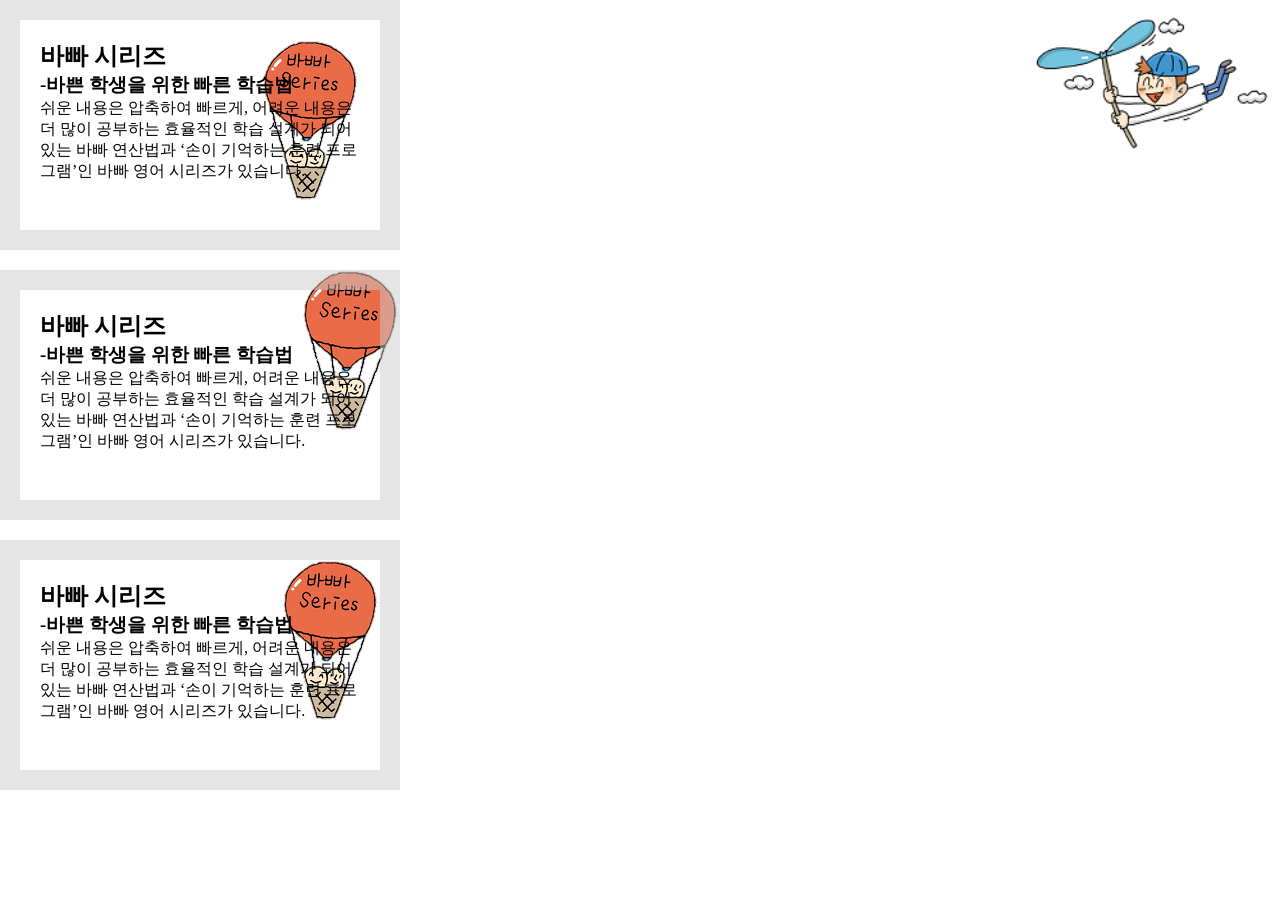
<file: index.html>
<!doctype html>
<html lang="en">
    <head>
        <meta charset="UTF-8" />
        <meta name="viewport" content="width=device-width, initial-scale=1.0" />
        <title>배경이미지 연습</title>
        <!-- css 불러오는 순서 중요함(reset.css(최상단) -> main.css) -->
        <!-- <link rel="stylesheet" href="css/reset.css"> -->
        <link rel="stylesheet" href="css/main.css" />
    </head>
    <body>
        <div id="bg1">
            <h2>바빠 시리즈</h2>
            <h3>-바쁜 학생을 위한 빠른 학습법</h3>
            <p>
                쉬운 내용은 압축하여 빠르게, 어려운 내용은 더 많이 공부하는 효율적인 학습 설계가 되어 있는 바빠 연산법과
                ‘손이 기억하는 훈련 프로그램’인 바빠 영어 시리즈가 있습니다.
            </p>
        </div>
        <div id="bg2">
            <h2>바빠 시리즈</h2>
            <h3>-바쁜 학생을 위한 빠른 학습법</h3>
            <p>
                쉬운 내용은 압축하여 빠르게, 어려운 내용은 더 많이 공부하는 효율적인 학습 설계가 되어 있는 바빠 연산법과
                ‘손이 기억하는 훈련 프로그램’인 바빠 영어 시리즈가 있습니다.
            </p>
        </div>
        <div id="bg3">
            <h2>바빠 시리즈</h2>
            <h3>-바쁜 학생을 위한 빠른 학습법</h3>
            <p>
                쉬운 내용은 압축하여 빠르게, 어려운 내용은 더 많이 공부하는 효율적인 학습 설계가 되어 있는 바빠 연산법과
                ‘손이 기억하는 훈련 프로그램’인 바빠 영어 시리즈가 있습니다.
            </p>
        </div>
    </body>
</html>
</file>
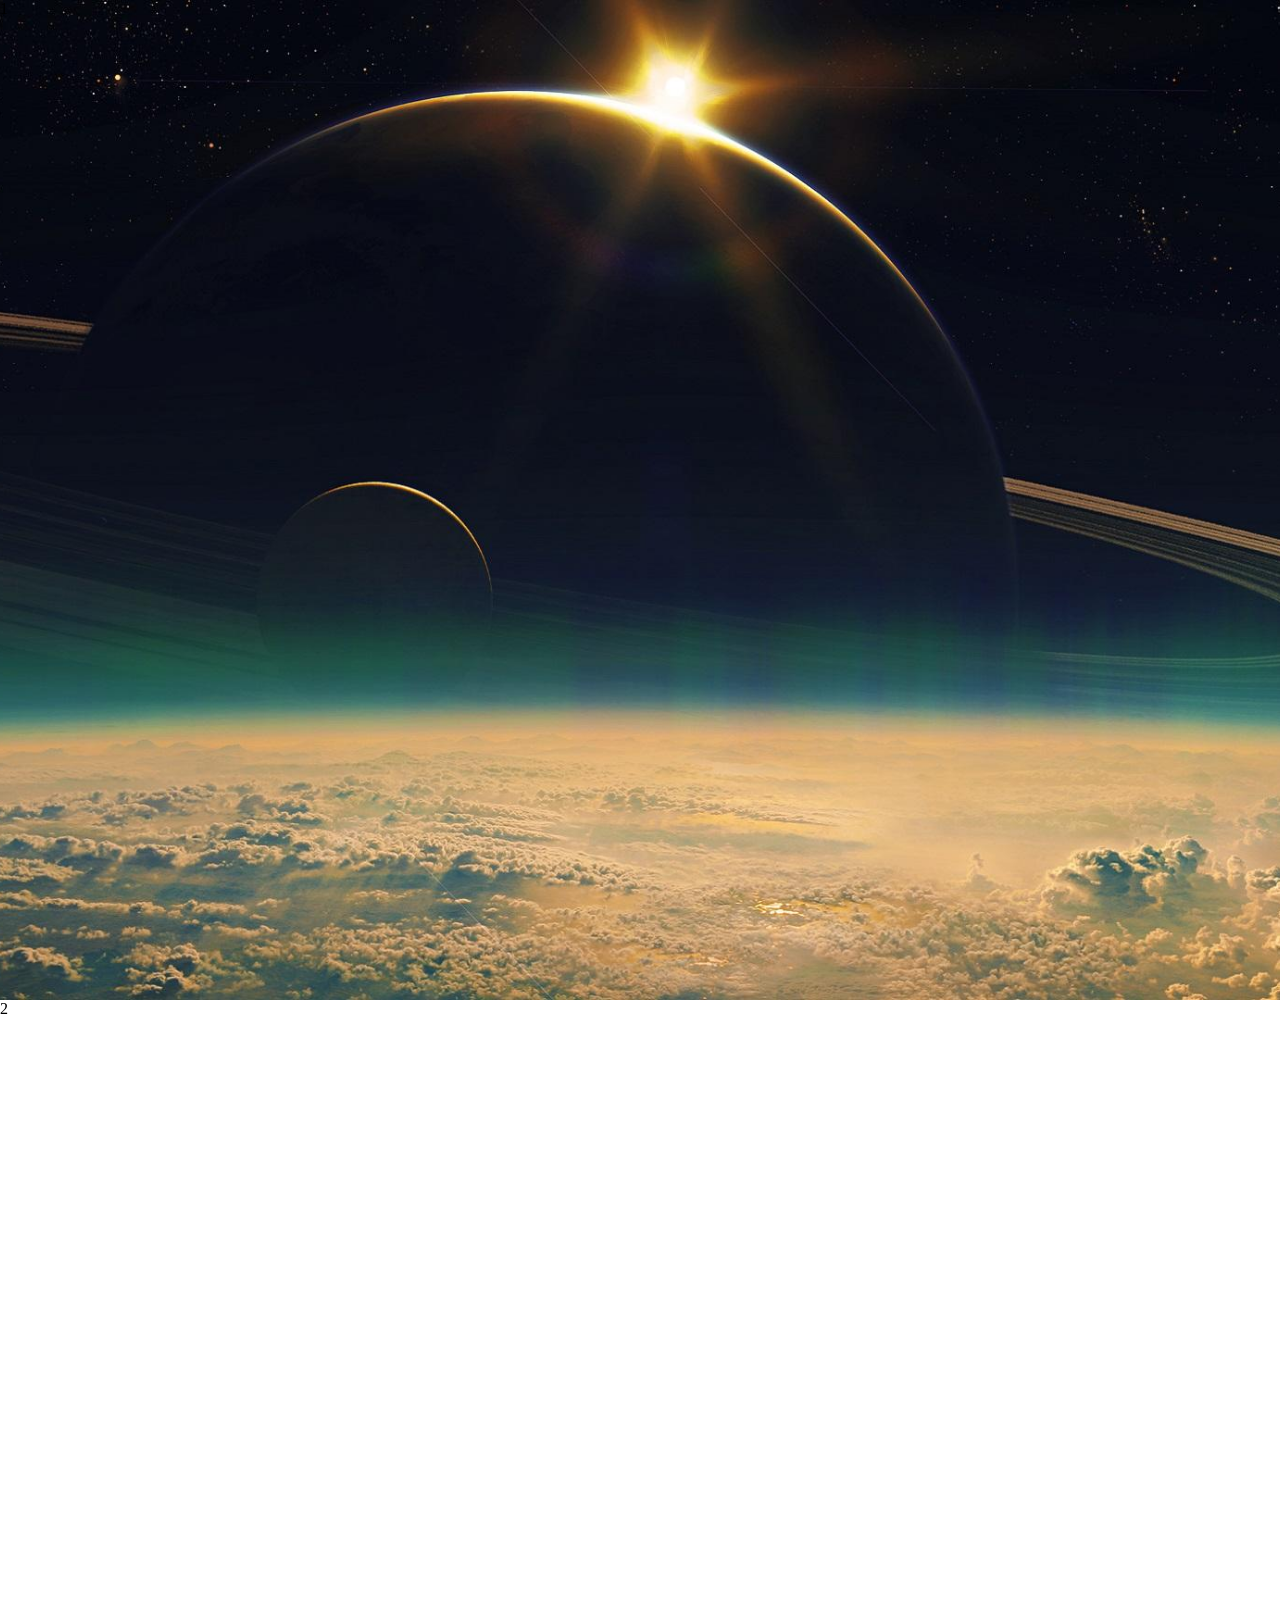
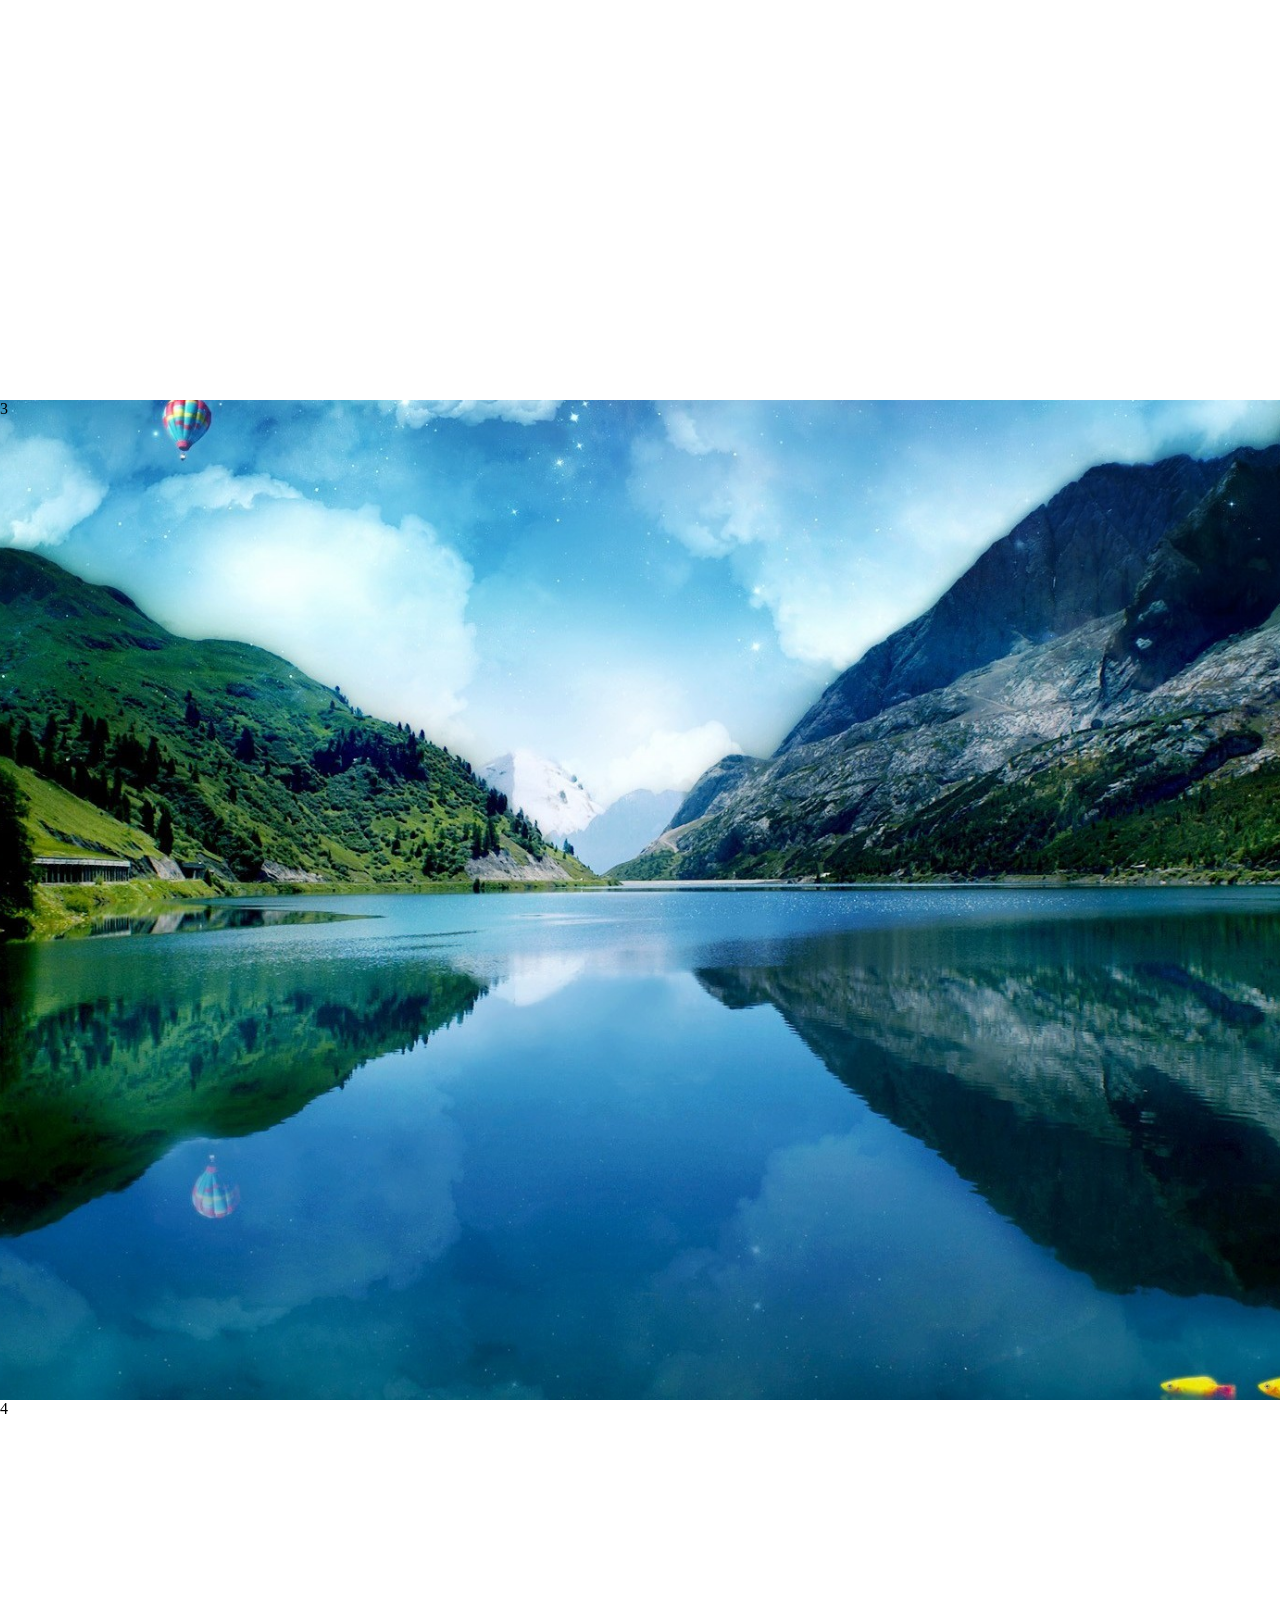
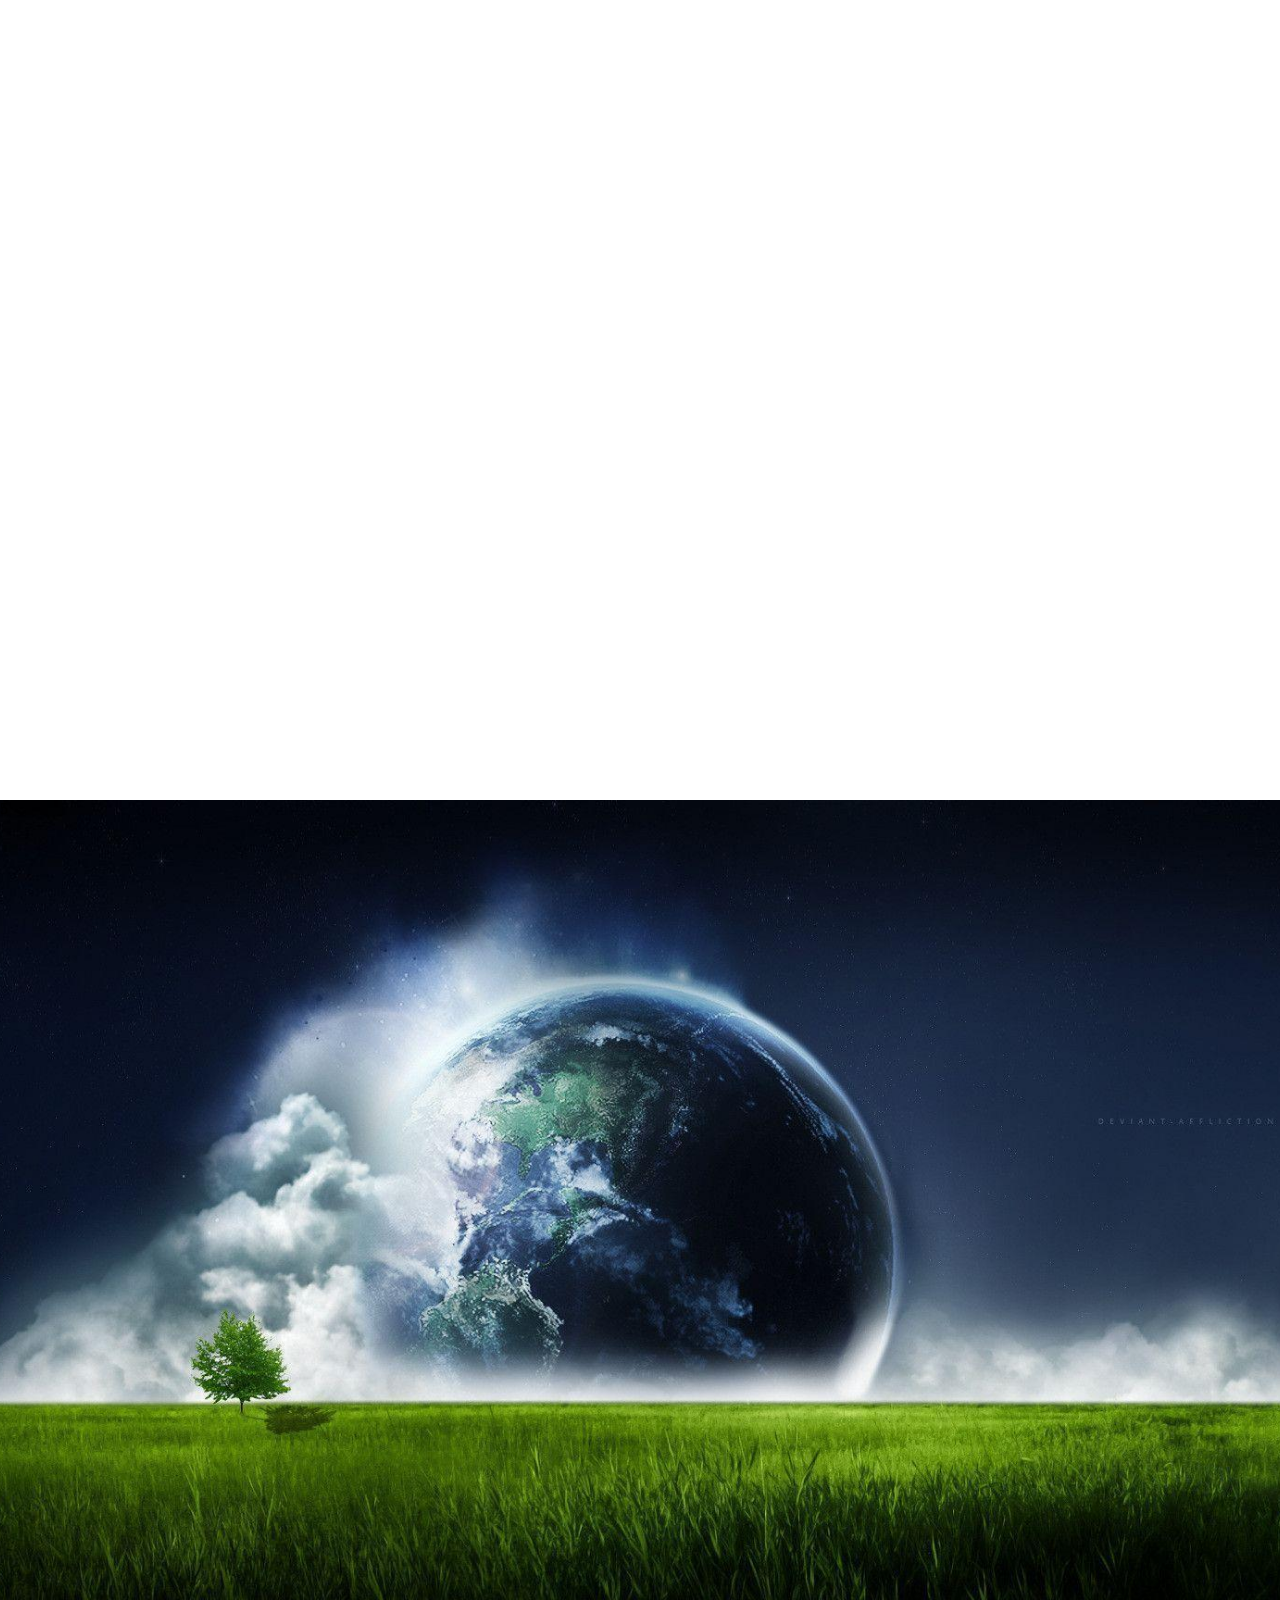
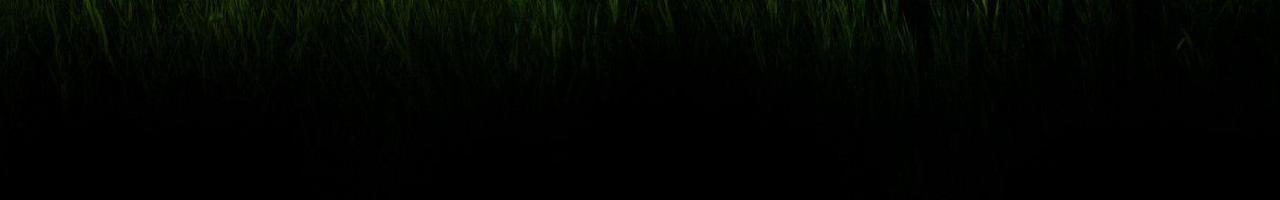
<file: attachment.html>
<!DOCTYPE html>
<html lang="ko">
<head>
    <meta charset="UTF-8">
    <meta name="viewport" content="width=device-width, initial-scale=1.0">
    <title>배경이미지 고성 속성</title>
    <link rel="stylesheet" href="css/attachment.css">
</head>
<body>
    <div class="area" id="area1">1</div>
    <div class="area" id="area2">2</div>
    <div class="area" id="area3">3</div>
    <div class="area" id="area4">4</div>
    <div class="area" id="area5">5</div>
</body>
</html>
</file>
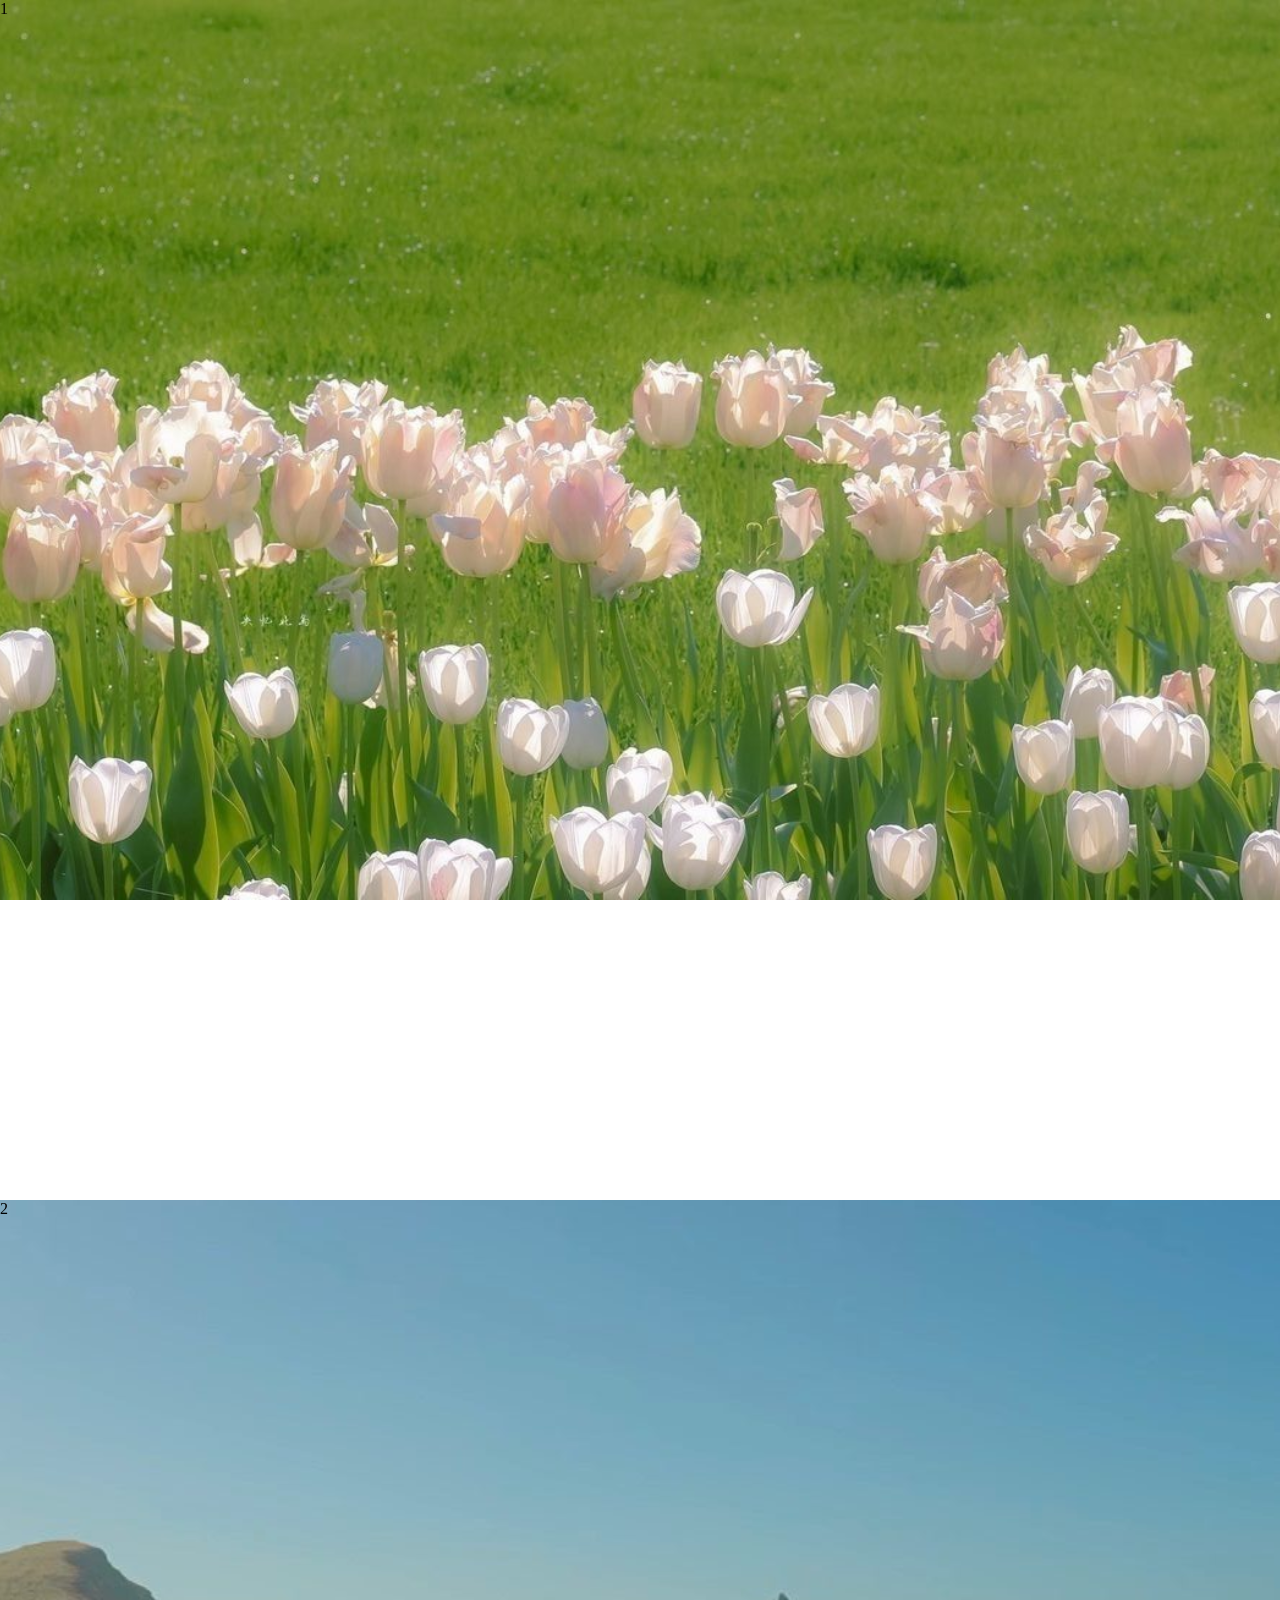
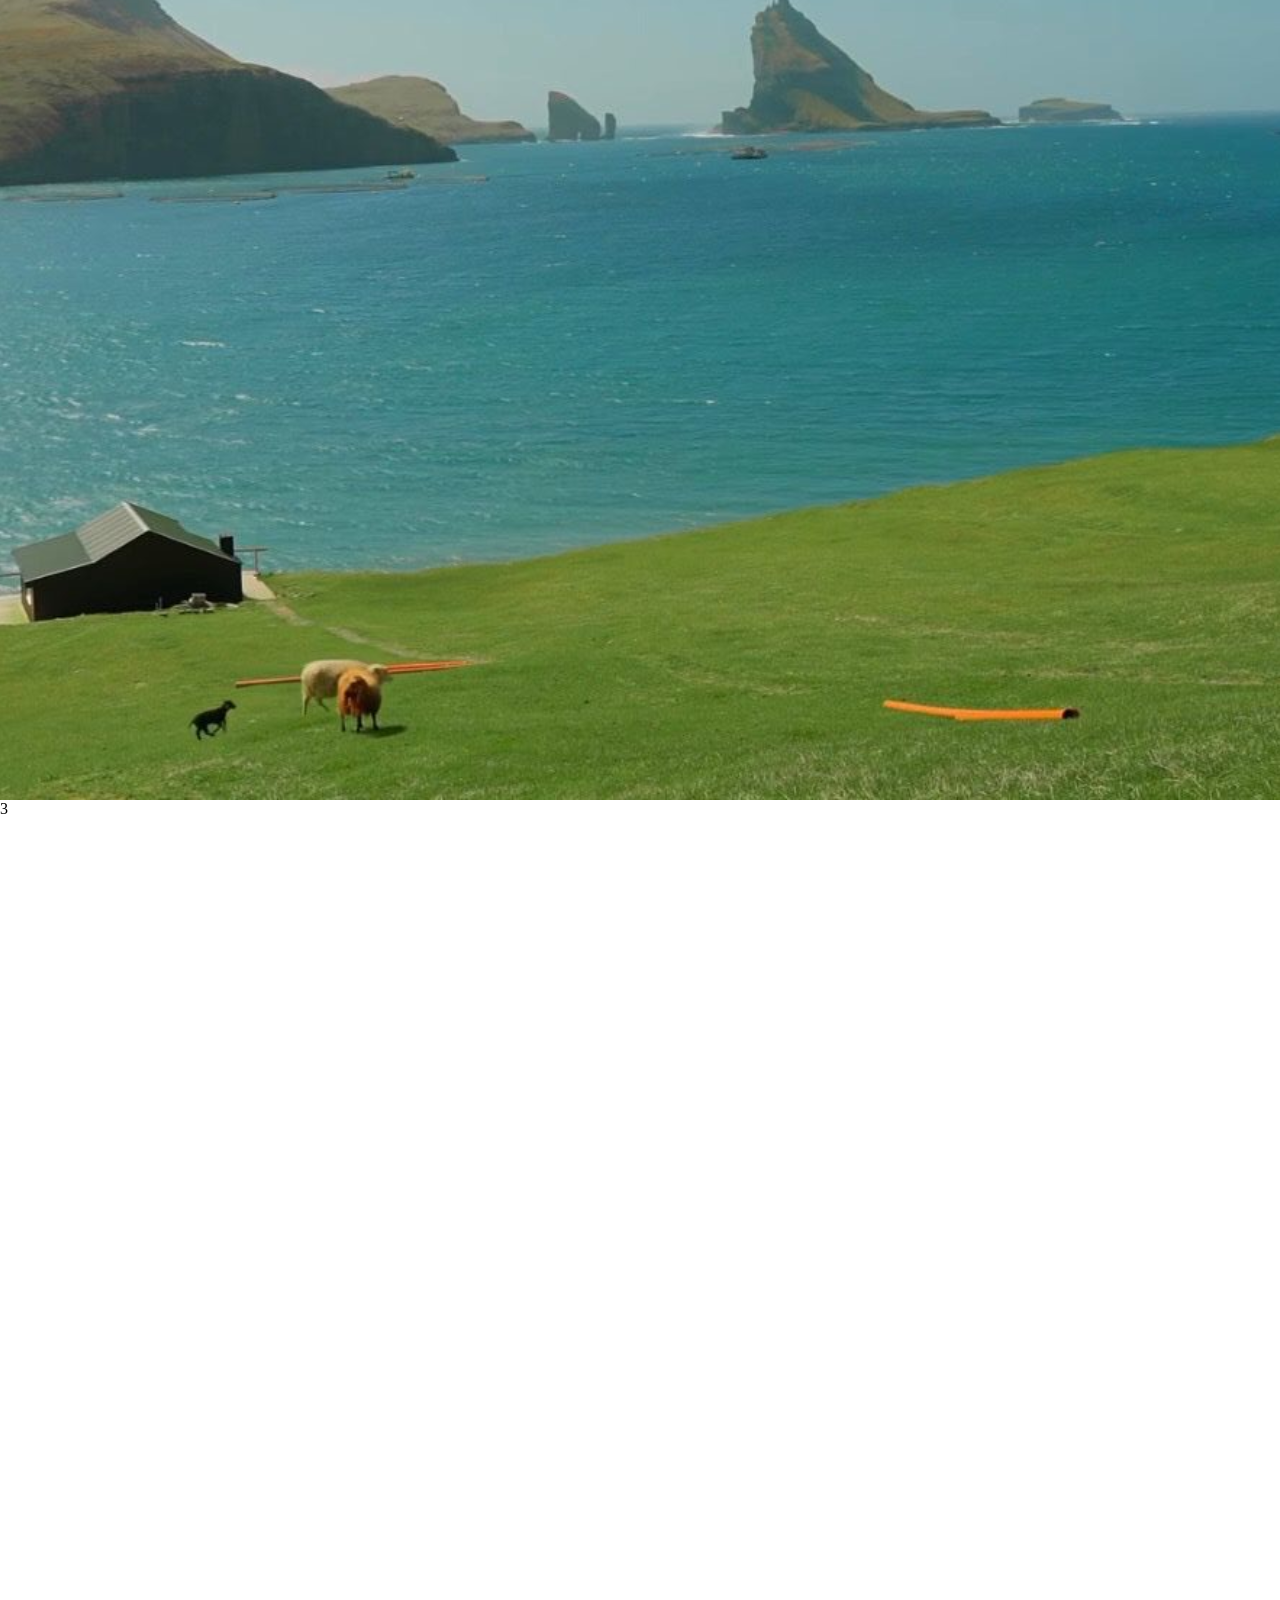
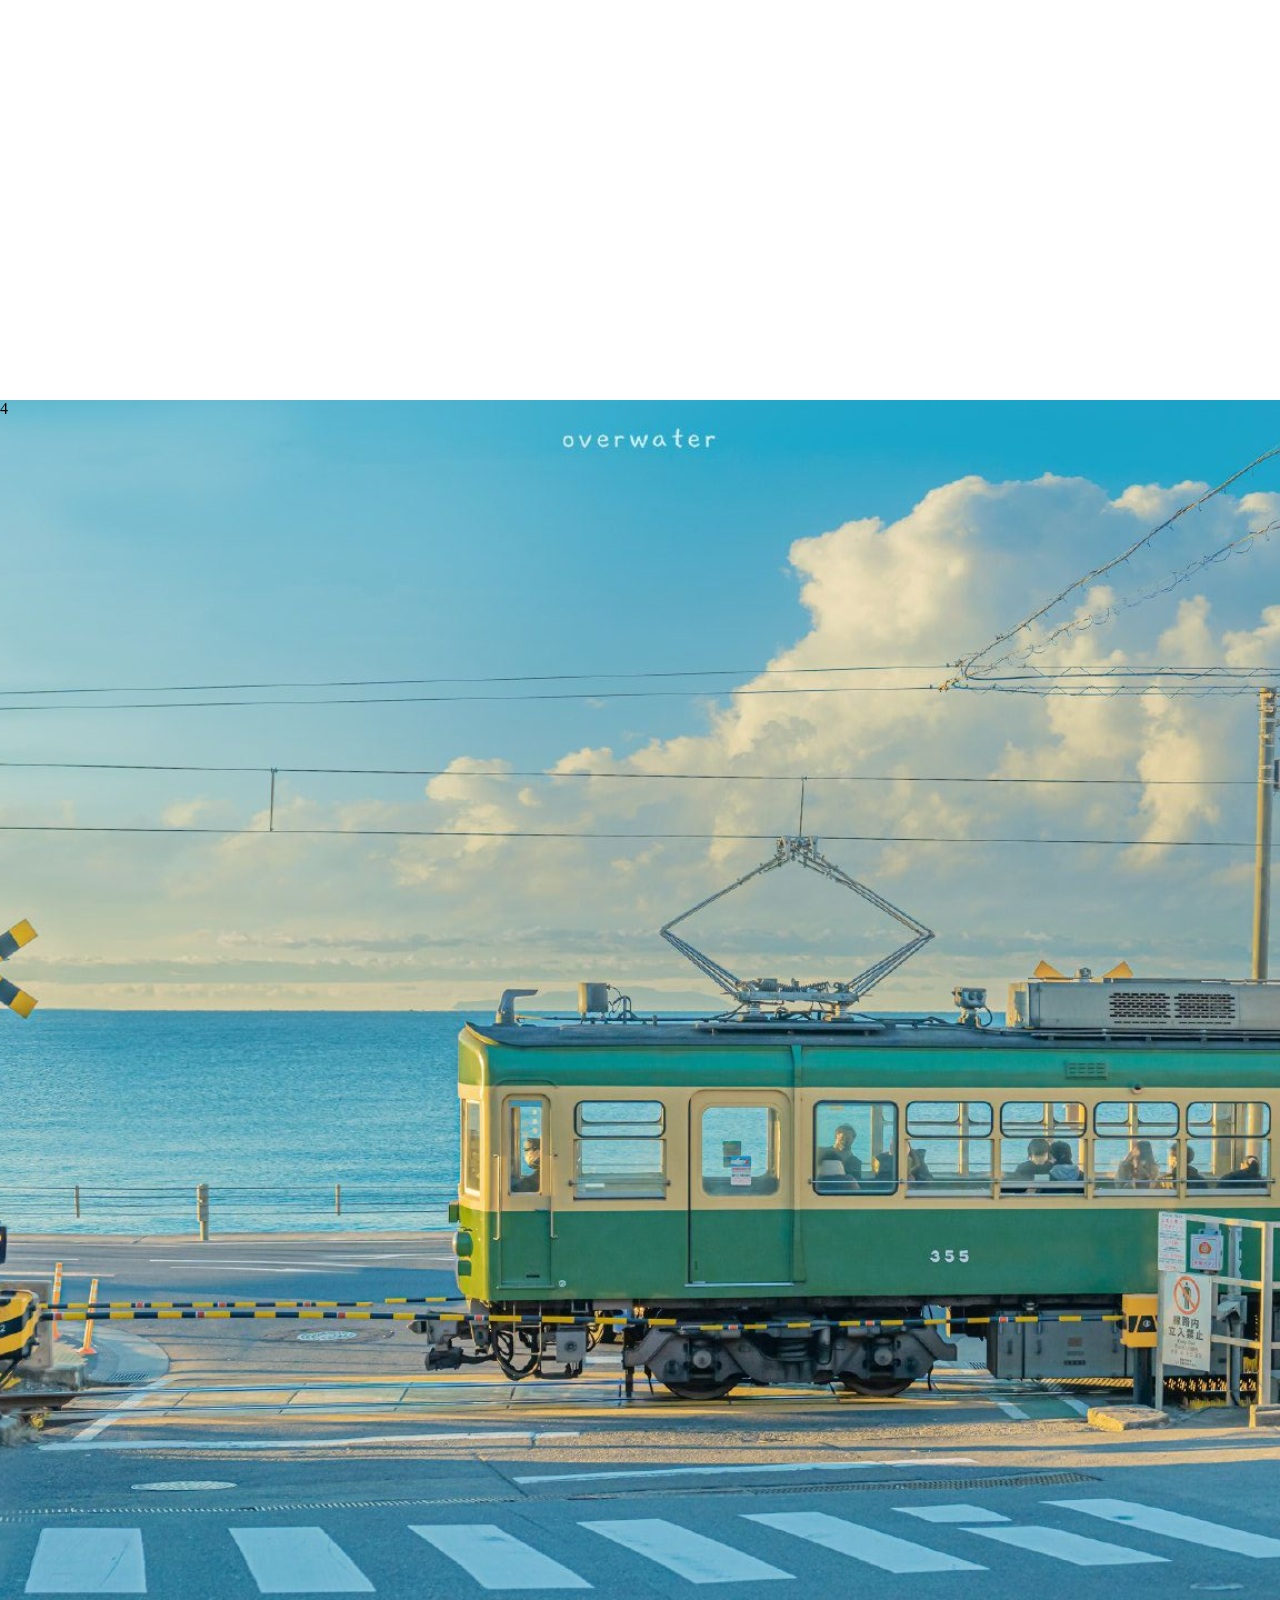
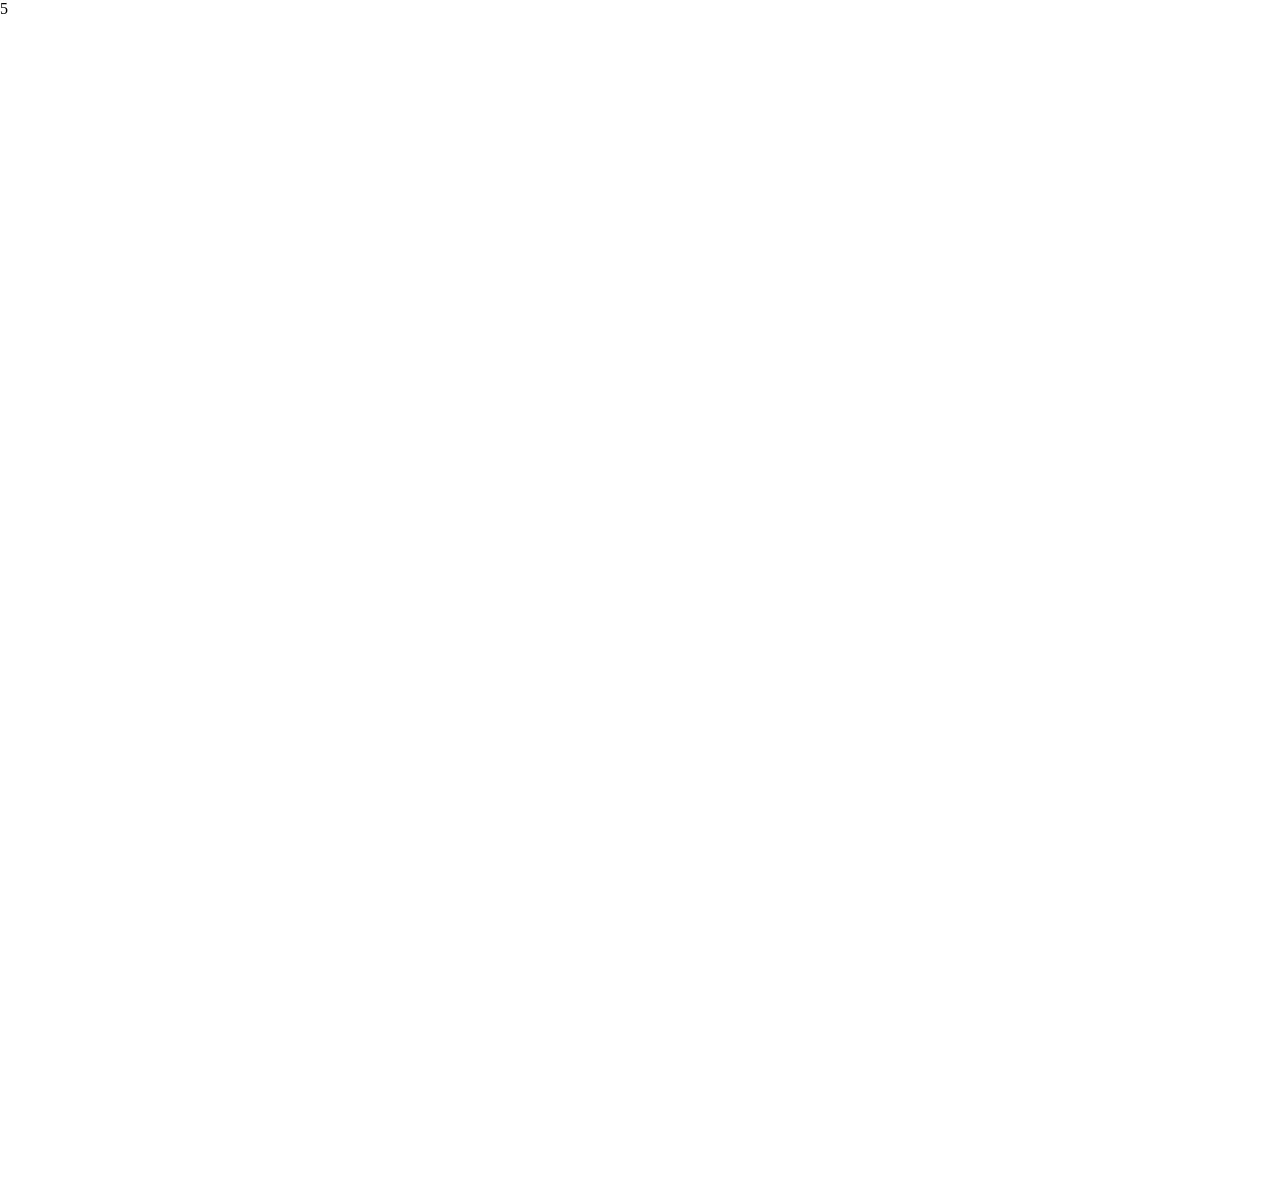
<file: attachment_ex.html>
<!DOCTYPE html>
<html lang="ko">
<head>
    <meta charset="UTF-8">
    <meta name="viewport" content="width=device-width, initial-scale=1.0">
    <title>배경이미지 고정 속성_예제</title>
    <link rel="stylesheet" href="css/attachment_ex.css">
</head>
<body>
    <div class="area" id="area1">1</div>
    <div class="area" id="area2">2</div>
    <div class="area" id="area3">3</div>
    <div class="area" id="area4">4</div>
    <div class="area" id="area5">5</div>
</body>
</html>
</file>
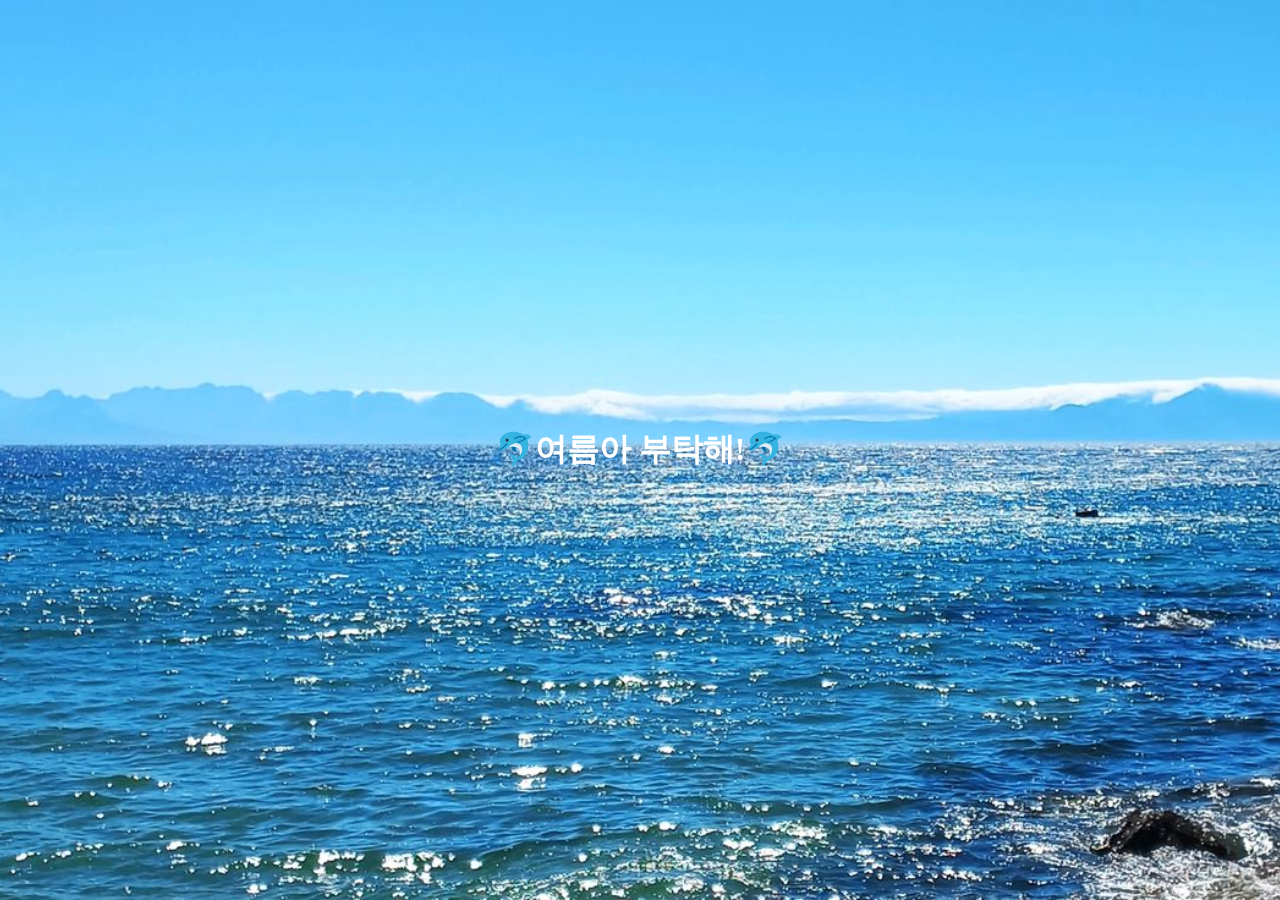
<file: bg_ex.html>
<!DOCTYPE html>
<html lang="en">
<head>
    <meta charset="UTF-8">
    <meta name="viewport" content="width=device-width, initial-scale=1.0">
    <title>Document</title>
    <link rel="stylesheet" href="css/bg_ex.css">
</head>
<body>
    <h1>🐬여름아 부탁해!🐬</h1>
</body>
</html>
</file>
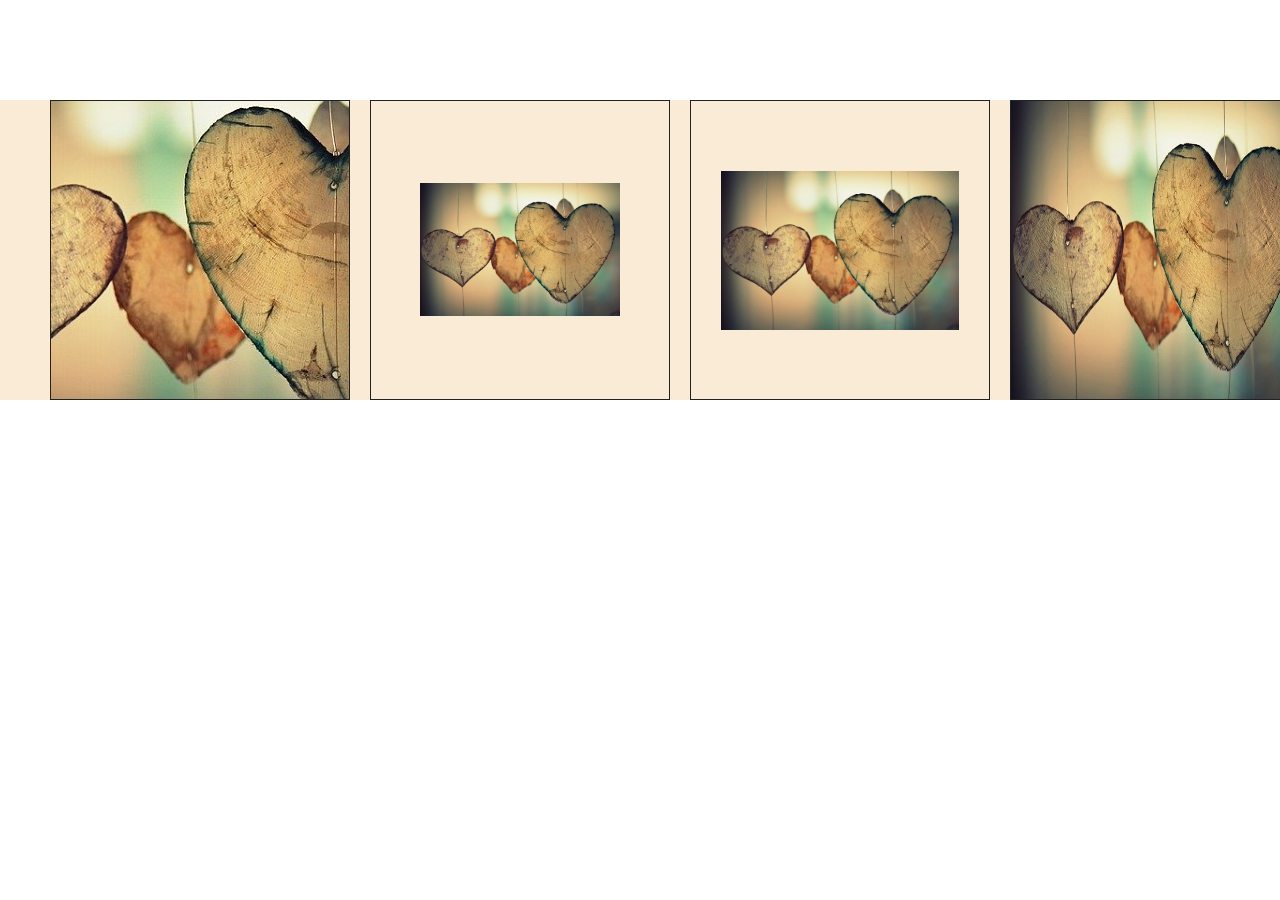
<file: bg_ex01.html>
<!DOCTYPE html>
<html lang="en">
<head>
    <meta charset="UTF-8">
    <meta name="viewport" content="width=device-width, initial-scale=1.0">
    <title>Document</title>
    <link rel="stylesheet" href="css/bg_ex01.css">
</head>
<body>
    <div id="container">
        <div class="box" id="bg1"></div>
        <div class="box" id="bg2"></div>
        <div class="box" id="bg3"></div>
        <div class="box" id="bg4"></div>
        <div class="box" id="bg5"></div>
        <div class="box" id="bg6"></div>
    </div>
</body>
</html>
</file>
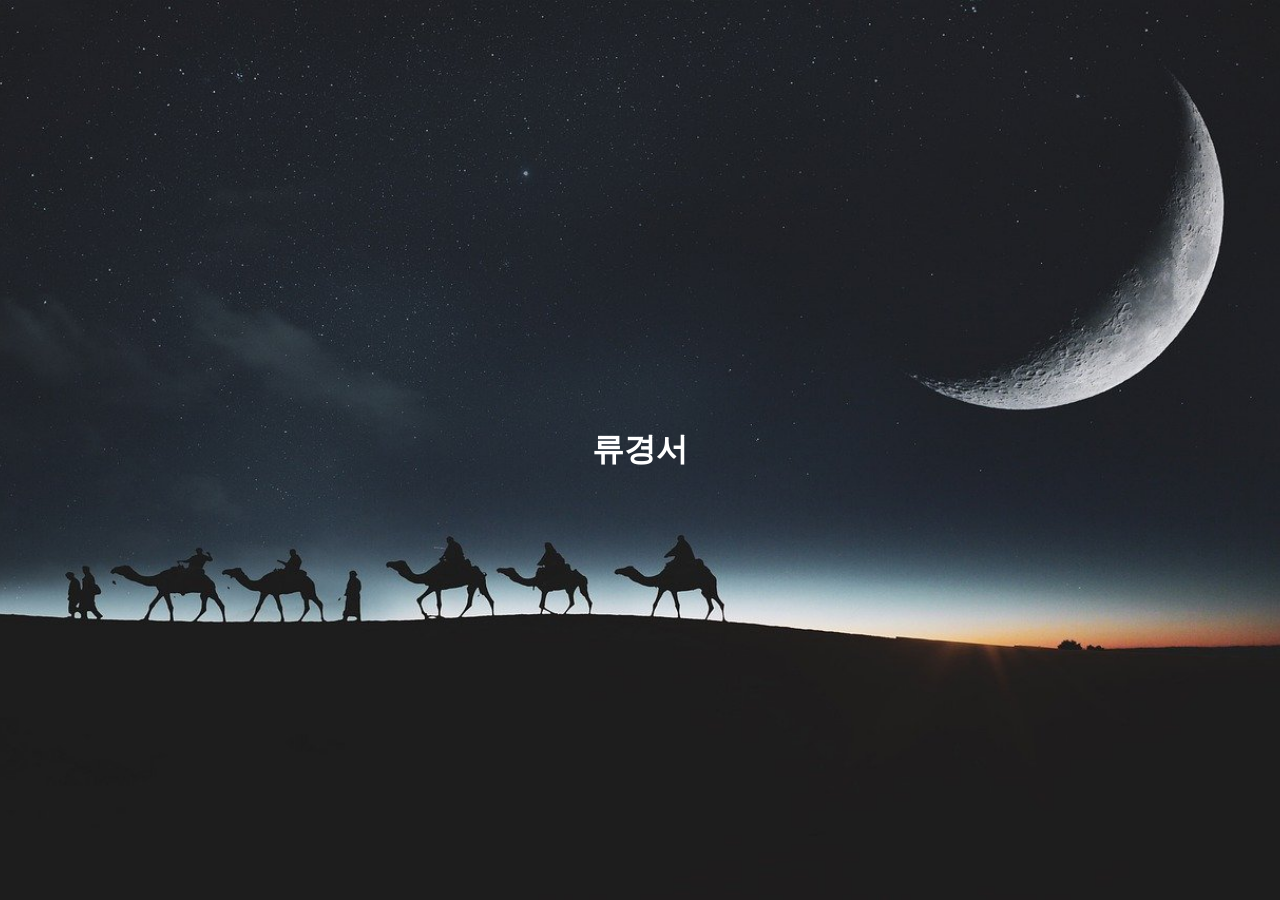
<file: bg_ex02.html>
<!DOCTYPE html>
<html lang="en">
<head>
    <meta charset="UTF-8">
    <meta name="viewport" content="width=device-width, initial-scale=1.0">
    <title>Document</title>
    <link rel="stylesheet" href="css/bg_ex02.css">
</head>
<body>
    <h1>류경서</h1>
</body>
</html>
</file>
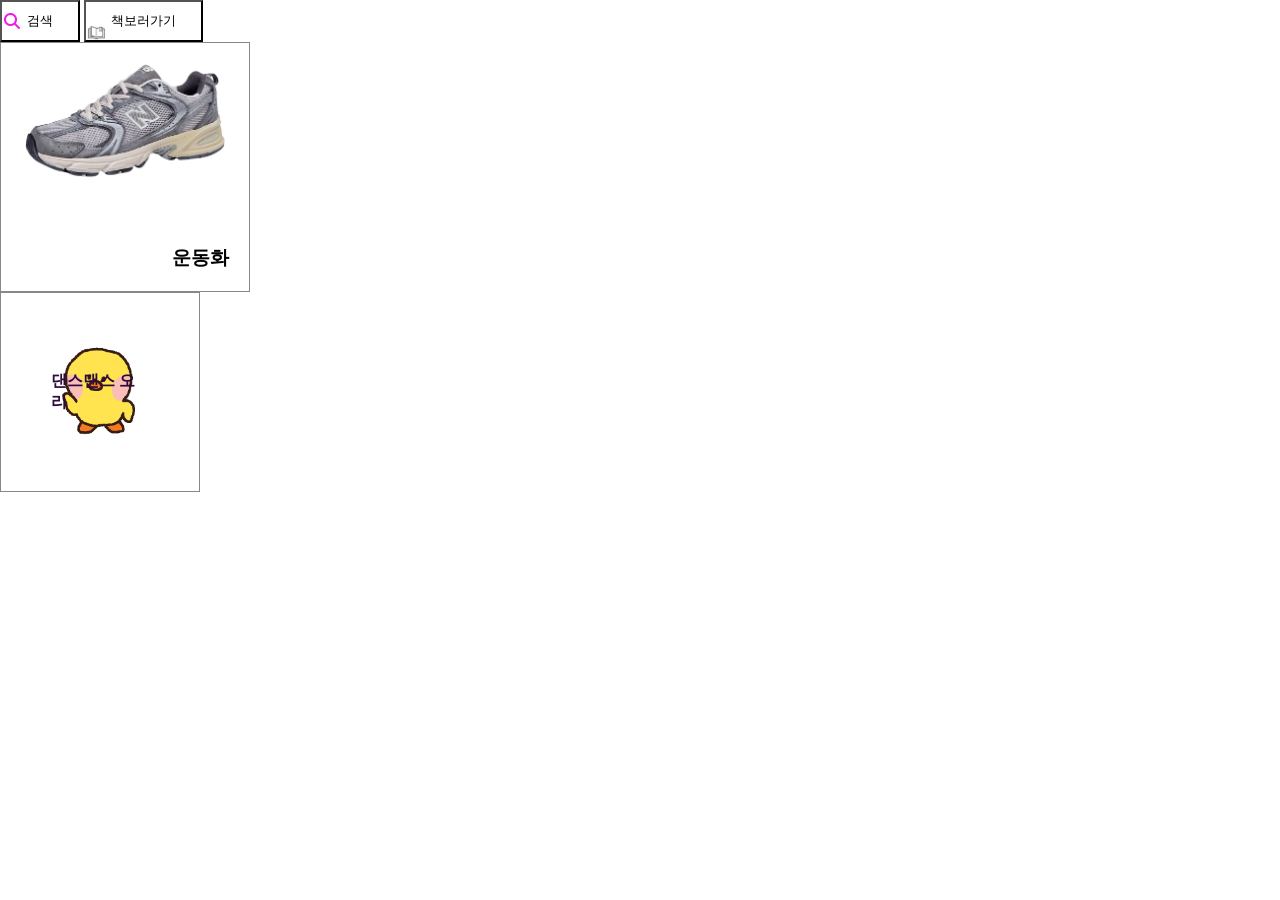
<file: bg_ex03.html>
<!DOCTYPE html>
<html lang="en">
<head>
    <meta charset="UTF-8">
    <meta name="viewport" content="width=device-width, initial-scale=1.0">
    <title>Document</title>
    <link rel="stylesheet" href="css/bg_ex03.css">
</head>
<body>
    <button class="search">검색</button>
    <button class="book">책보러가기</button>
    <div class="product">
        <h3>운동화</h3>
    </div>
    <div class="product2">
        <h3><b>댄스댄스 오리</b></h3>
    </div>
</body>
</html>
</file>
<file: css/main.css>
@import url("reset.css");
body {
    /* background-image: url("../images/bg2.png");
    background-repeat: no-repeat;
    background-position: right top;
    background-size: 200px; */
    /* background-image 한번에 설정하기; */
    background: url("../images/bg2.png") no-repeat right top / 20%;
    /* 배경 이미지를 고정 */
    background-attachment: fixed;
}
#bg1,#bg2,#bg3{
width: 400px;
height: 250px;
padding: 20px;
border: 20px solid rgba(204, 204, 204, 0.5);
margin-bottom: 20px;
background: url("../images/bg3.png")no-repeat right top;
}
#bg1{
    /* 배경이미지의 적용 범위를 조절 */
    background-origin: content-box;
}
#bg2{
    /* 배경이미지의 적용 범위를 조절 */
    background-origin: border-box;
}
#bg3{
    /* 배경이미지의 적용 범위를 조절 */
    background-origin: padding-box;
}
</file>
<file: css/attachment.css>
@import url("reset.css");
.area {
    width: 100%;
    height: 1000px;
}
#area1 {
    background: url("../images/attachment/bg1.jpg")no-repeat center;
    background-size: cover;
}
#area2{
    background:  url("../images/attachment/bg2.jpg")no-repeat center / cover;
    background-attachment: fixed;
}
#area3{
    background:  url("../images/attachment/bg3.jpg")no-repeat center / cover;
}
#area4{
    background:  url("../images/attachment/bg4.jpg")no-repeat center / cover;
    background-attachment: fixed;
}
#area5{
    background:  url("../images/attachment/bg5.jpg")no-repeat center / cover;
}
</file>
<file: css/attachment_ex.css>
@import url("reset.css");
.area {
    width: 100%;
    height: 1200px;
}
#area1 {
    background: url("../images/pint1.jpg") no-repeat center;
    background-size: cover;
    background-attachment: fixed;
}
#area2 {
    background: url("../images/pint2.jpg") no-repeat center / cover;
}
#area3 {
    background: url("../images/pint3.jpg") no-repeat center / cover;
    background-attachment: fixed;
}
#area4 {
    background: url("../images/pint4.jpg") no-repeat center / cover;
}
#area5 {
    background: url("../images/pint5.jpg") no-repeat center / cover;
    background-attachment: fixed;
}
</file>
<file: css/bg_ex.css>
@import url("reset.css");
body{
    background: url("../images/pint3.jpg") no-repeat center;
    background-position: fixed;
    height: 100vh;
    background-size: cover;
}
h1{
    position: absolute;
    top: 50%;
    left: 50%;
    transform: translate(-50% , -50%);
    color: #ffffff;

}
</file>
<file: css/bg_ex01.css>
@import url("reset.css");
#container{
    width: 2000px;
    display: flex;
    /* 요소를 가운데 배치 */
    justify-content: center;
    /* 영역을 가운데 정렬 */
    margin: 100px auto;
    gap: 20px;
    background-color: antiquewhite;
}
.box{
    width: 300px;
    height: 300px;
    border: 1px solid #222;
    background: url(../images/bg4.jpg) no-repeat center;
    
}
#bg1{
    /* 원래 배경 이미지 크기로 표시 */
    background-size: auto;
}
#bg2{
    /* 너비는 200px, 높이는 자동 계산 */
    background-size: 200px;
}
#bg3{
    background-size: 80%;
}
#bg4{
    background-size: 100% 100%;
}
#bg5{
    /* 요소 안에 배경 이미지가 다 보이도록 표시함 */
    background-size: contain;
}
#bg6{
    /* 요소를 완전히 덮도록 배경 이미지 표시 */
    background-size: cover;
}
</file>
<file: css/bg_ex02.css>
@import url("reset.css");
body{
    background: url("../images/bg5.jpg") no-repeat center;
    background-position: fixed;
    /* 브라우저의 높이 값을 맞춘다. */
    height: 100vh;
    background-size: cover;
}
h1{
    position: absolute;
    top: 50%;
    left: 50%;
    transform: translate(-50% , -50%);
    color: #fff;

}
</file>
<file: css/bg_ex03.css>
@import url("reset.css");
.search{
    padding: 10px 25px;
    background: url("../images/magnifying-glass-solid.png")no-repeat left center;
    background-size: 20px;
}
.book{
    padding: 10px 25px;
    background: url("../images/book-icon.png")no-repeat left bottom;
    background-size: 20px;
}
.product{
    position: relative;
    width: 250px;
    height: 250px;
    border: 1px solid#888;
    background: url("../images/shose-removebg-preview\ 1.png")no-repeat top center;
    background-size: 200px;
    background-origin: content-box;
    padding: 20px;
}
.product h3{
    position: absolute;
    bottom: 20px;
    right: 20px;
}
.product2{
    position: relative;
    width: 200px;
    height: 200px;
    border: 1px solid#888;
    background: url("../images/duck.gif")no-repeat top center;
    background-size: 150px;
    background-origin: content-box;
    padding: 20px;
}
.product2 h3{
    position: absolute;
    top: 50%;
    left: 50%;
    transform: translate(-50%,-50%);
    color: rgb(47, 10, 61);
    font-size: 16px;
}
</file>
